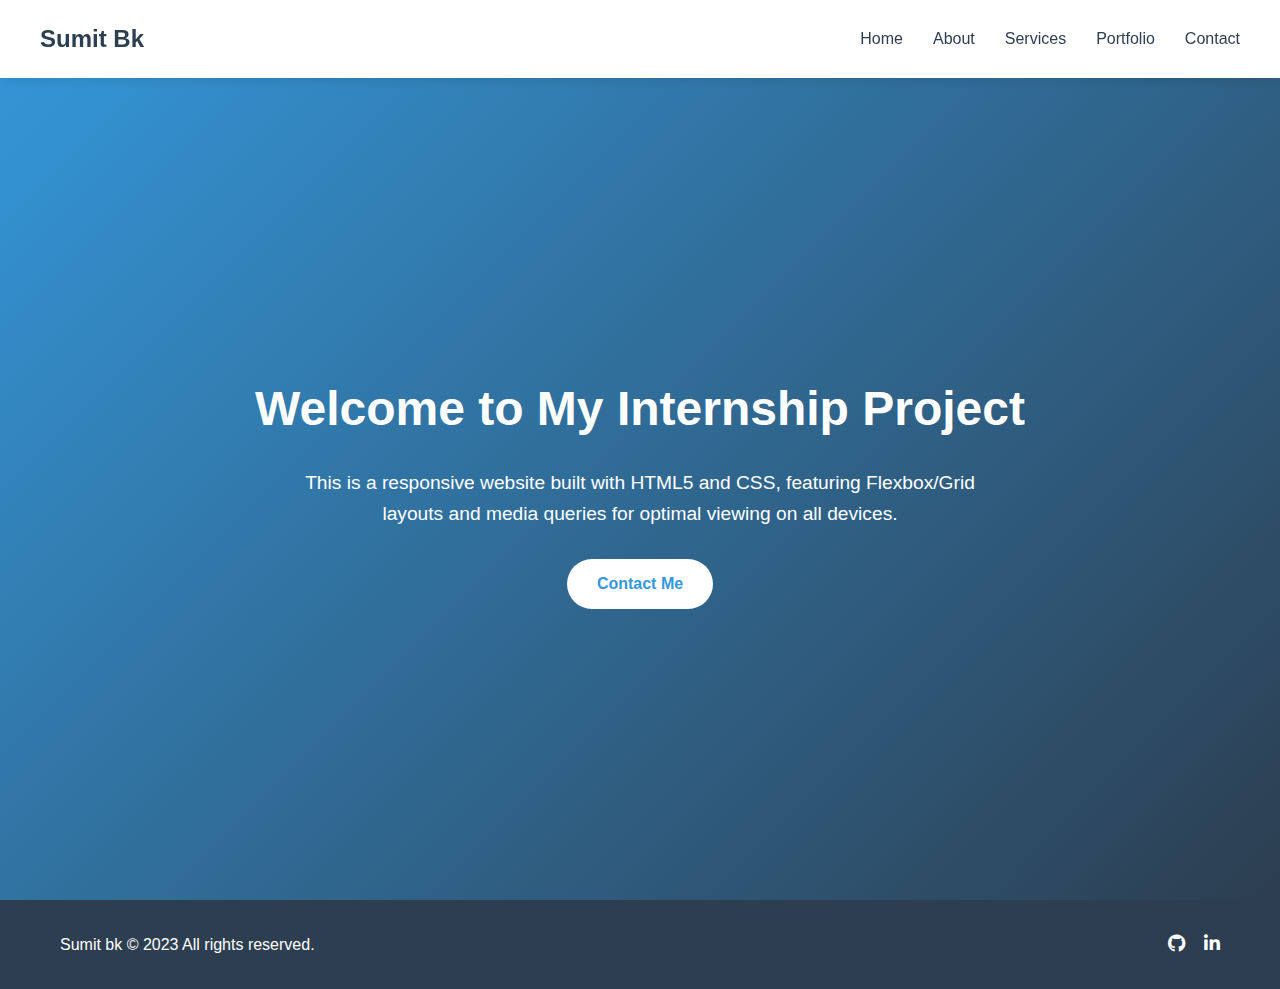
<file: Task 1/index.html>
<!DOCTYPE html>
<html lang="en">
<head>
    <meta charset="UTF-8">
    <meta name="viewport" content="width=device-width, initial-scale=1.0">
    <title>Internship Project</title>
    <link rel="stylesheet" href="style.css">
    <link rel="stylesheet" href="https://cdnjs.cloudflare.com/ajax/libs/font-awesome/6.4.0/css/all.min.css">
</head>
<body>
    <header>
        <div class="container">
            <div class="logo">Sumit Bk </div>
            <nav>
                <ul class="nav-links">
                    <li><a href="#">Home</a></li>
                    <li><a href="#">About</a></li>
                    <li><a href="#">Services</a></li>
                    <li><a href="#">Portfolio</a></li>
                    <li><a href="#">Contact</a></li>
                </ul>
                <div class="hamburger">
                    <i class="fas fa-bars"></i>
                </div>
            </nav>
        </div>
    </header>

    <section class="hero">
        <div class="container">
            <h1>Welcome to My Internship Project</h1>
            <p>This is a responsive website built with HTML5 and CSS, featuring Flexbox/Grid layouts and media queries for optimal viewing on all devices.</p>
            <a href="contact.html" class="cta-button">Contact Me</a>
        </div>
    </section>

    <footer>
        <div class="container">
            <div class="footer-content">
                <p>Sumit bk &copy; 2023 All rights reserved.</p>
                <div class="social-links">
                    <!-- <a href="#"><i class="fab fa-facebook-f"></i></a> -->
                    <!-- <a href="#"><i class="fab fa-twitter"></i></a> -->
                    <a href="https://github.com/sumitbk8836"><i class="fab fa-github"></i></a>
                    <a href="https://www.linkedin.com/in/sumit-bk-8a5910236"><i class="fab fa-linkedin-in"></i></a> 
                </div>
            </div>
        </div>
    </footer>

    <script>
        document.querySelector('.hamburger').addEventListener('click', function() {
            document.querySelector('.nav-links').classList.toggle('active');
        });
    </script>
</body>
</html>
</file>
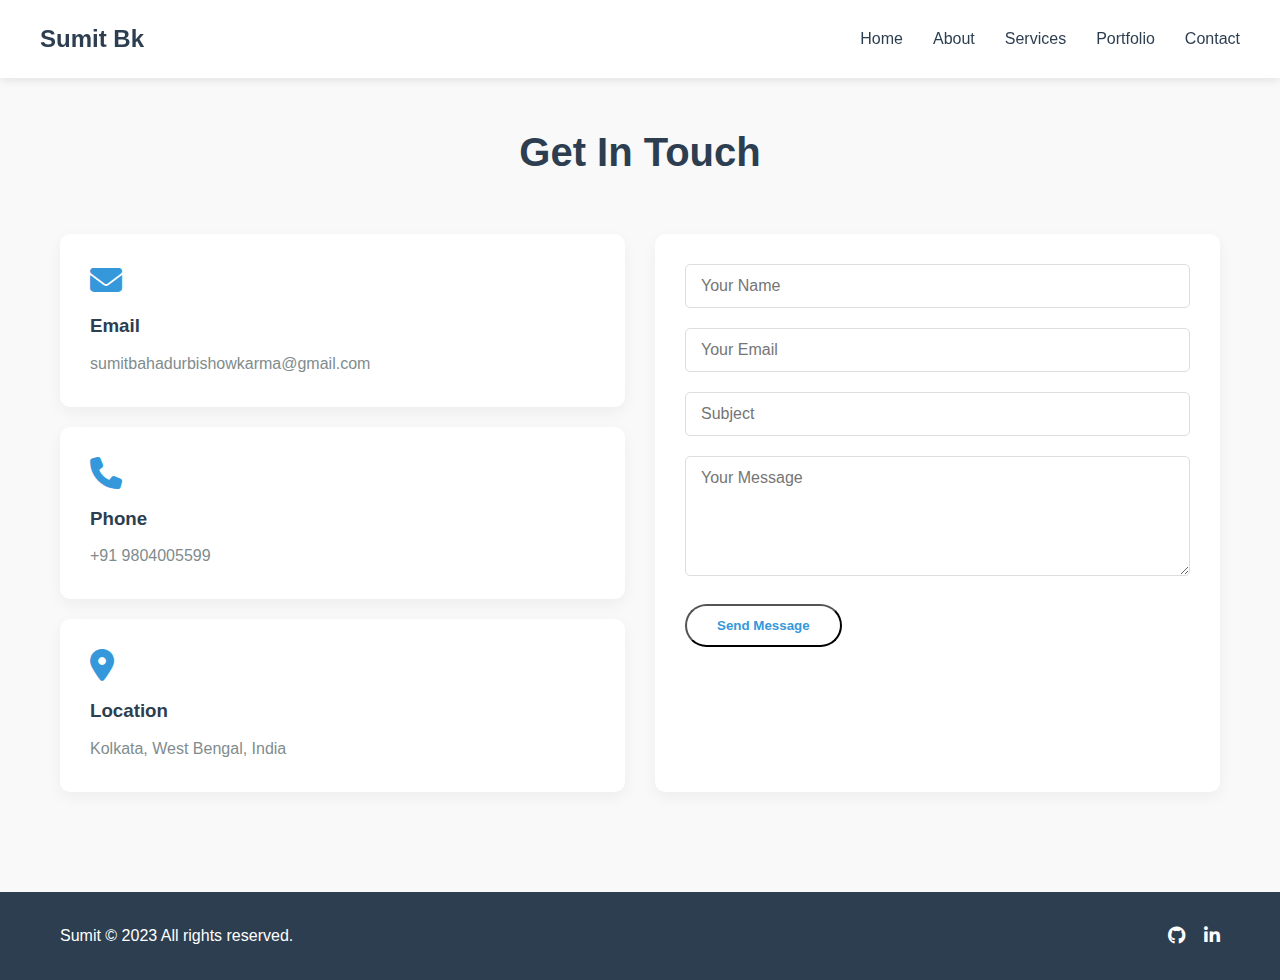
<file: contact.html>
<!DOCTYPE html>
<html lang="en">
<head>
    <meta charset="UTF-8">
    <meta name="viewport" content="width=device-width, initial-scale=1.0">
    <title>Contact - Internship Project</title>
    <link rel="stylesheet" href="style.css">
    <link rel="stylesheet" href="https://cdnjs.cloudflare.com/ajax/libs/font-awesome/6.4.0/css/all.min.css">
</head>
<body>
    <header>
        <div class="container">
            <div class="logo">Sumit Bk</div>
            <nav>
                <ul class="nav-links" id="navLinks">
                    <li><a href="index.html">Home</a></li>
                    <li><a href="#">About</a></li>
                    <li><a href="#">Services</a></li>
                    <li><a href="#">Portfolio</a></li>
                    <li><a href="contact.html">Contact</a></li>
                </ul>
                <div class="hamburger" id="hamburger">
                    <i class="fas fa-bars"></i>
                </div>
            </nav>
        </div>
    </header>

    <section class="contact-section">
        <div class="container">
            <h2>Get In Touch</h2>
            <div class="contact-container">
                <div class="contact-info">
                    <div class="contact-card">
                        <i class="fas fa-envelope"></i>
                        <h3>Email</h3>
                        <a href="mailto:sumitbahadurbishowkarma@gmail.com">sumitbahadurbishowkarma@gmail.com</a>
                    </div>
                    
                    <div class="contact-card">
                        <i class="fas fa-phone"></i>
                        <h3>Phone</h3>
                        <a href="tel:+919804005599">+91 9804005599</a>
                    </div>
                    
                    <div class="contact-card">
                        <i class="fas fa-map-marker-alt"></i>
                        <h3>Location</h3>
                        <p>Kolkata, West Bengal, India</p>
                    </div>
                </div>
                
                <div class="contact-form">
                    <form>
                        <div class="form-group">
                            <input type="text" placeholder="Your Name" required>
                        </div>
                        <div class="form-group">
                            <input type="email" placeholder="Your Email" required>
                        </div>
                        <div class="form-group">
                            <input type="text" placeholder="Subject">
                        </div>
                        <div class="form-group">
                            <textarea placeholder="Your Message" rows="5" required></textarea>
                        </div>
                        <button type="submit" class="cta-button">Send Message</button>
                    </form>
                </div>
            </div>
        </div>
    </section>

    <footer>
        <div class="container">
            <div class="footer-content">
                <p>Sumit &copy; 2023 All rights reserved.</p>
                <div class="social-links">
                    <!-- <a href="#"><i class="fab fa-facebook-f"></i></a> -->
                    <!-- <a href="#"><i class="fab fa-twitter"></i></a> -->
                    <a href="https://github.com/sumitbk8836"><i class="fab fa-github"></i></a>
                    <a href="https://www.linkedin.com/in/sumit-bk-8a5910236"><i class="fab fa-linkedin-in"></i></a>
                </div>
            </div>
        </div>
    </footer>

    <script>
        const hamburger = document.getElementById('hamburger');
        const navLinks = document.getElementById('navLinks');
        
        hamburger.addEventListener('click', () => {
            navLinks.classList.toggle('show');
            hamburger.innerHTML = navLinks.classList.contains('show') 
                ? '<i class="fas fa-times"></i>' 
                : '<i class="fas fa-bars"></i>';
        });
        
        document.querySelectorAll('.nav-links a').forEach(link => {
            link.addEventListener('click', () => {
                navLinks.classList.remove('show');
                hamburger.innerHTML = '<i class="fas fa-bars"></i>';
            });
        });
    </script>
</body>
</html>
</file>
<file: Task 1/style.css>
/* Css resets */
* {
    margin: 0;
    padding: 0;
    box-sizing: border-box;
}

body {
    font-family: 'Poppins', 'Geneva' , Verdana, sans-serif;
    line-height: 1.6;
    color: #333;
}

.container {
    width: 100%;
    max-width: 1200px;
    margin: 0 auto;
    padding: 0 20px;
}

/* Header Styles */
header {
    background-color: #fff;
    box-shadow: 0 2px 10px rgba(0, 0, 0, 0.1);
    position: fixed;
    width: 100%;
    z-index: 100;
}

header .container {
    display: flex;
    justify-content: space-between;
    align-items: center;
    padding: 20px 0;
}

.logo {
    font-size: 24px;
    font-weight: 700;
    color: #2c3e50;
}

.nav-links {
    display: flex;
    list-style: none;
}

.nav-links li {
    margin-left: 30px;
}

.nav-links a {
    text-decoration: none;
    color: #2c3e50;
    font-weight: 500;
    transition: color 0.3s;
}

.nav-links a:hover {
    color: #3498db;
}

.hamburger {
    display: none;
    cursor: pointer;
    font-size: 24px;
    margin-right: 10px;
}

/* Hero Section */
.hero {
    height: 100vh;
    display: flex;
    align-items: center;
    background: linear-gradient(135deg, #3498db, #2c3e50);
    color: #fff;
    text-align: center;
    padding-top: 80px;
}

.hero h1 {
    font-size: 3rem;
    margin-bottom: 20px;
}

.hero p {
    font-size: 1.2rem;
    max-width: 700px;
    margin: 0 auto 30px;
}

.cta-button {
    display: inline-block;
    background-color: #fff;
    color: #3498db;
    padding: 12px 30px;
    border-radius: 30px;
    text-decoration: none;
    font-weight: 600;
    transition: all 0.3s;
}

.cta-button:hover {
    background-color: #f8f9fa;
    transform: translateY(-3px);
    box-shadow: 0 5px 15px rgba(0, 0, 0, 0.1);
}

/* Footer Styles */
footer {
    background-color: #2c3e50;
    color: #fff;
    padding: 30px 0;
}

.footer-content {
    display: flex;
    justify-content: space-between;
    align-items: center;
}

.social-links a {
    color: #fff;
    margin-left: 15px;
    font-size: 18px;
    transition: color 0.3s;
}

.social-links a:hover {
    color: #3498db;
}

/* Responsive Styles */
@media (max-width: 768px) {
    .nav-links {
        position: fixed;
        top: 80px;
        left: -100%;
        width: 100%;
        height: calc(100vh - 80px);
        background-color: #fff;
        flex-direction: column;
        align-items: center;
        justify-content: center;
        transition: left 0.3s ease;
    }

    .nav-links.active {
        left: 0;
    }

    .nav-links li {
        margin: 15px 0;
    }

    .hamburger {
        display: block;
    }

    .hero h1 {
        font-size: 2.5rem;
    }

    .footer-content {
        flex-direction: column;
        text-align: center;
    }

    .social-links {
        margin-top: 20px;
    }

    .social-links a {
        margin: 0 10px;
    }
}

@media (max-width: 480px) {
    .hero h1 {
        font-size: 2rem;
    }

    .hero p {
        font-size: 1rem;
    }
}

/* Contact Section Styles */
.contact-section {
    padding: 100px 0;
    background-color: #f9f9f9;
}

.contact-section h2 {
    text-align: center;
    margin-top: 20px;
    margin-bottom: 50px;
    font-size: 2.5rem;
    color: #2c3e50;
}

.contact-container {
    display: grid;
    grid-template-columns: repeat(auto-fit, minmax(300px, 1fr));
    gap: 30px;
}

.contact-info {
    display: flex;
    flex-direction: column;
    gap: 20px;
}

.contact-card {
    background: #fff;
    padding: 30px;
    border-radius: 10px;
    box-shadow: 0 5px 15px rgba(0, 0, 0, 0.05);
    transition: transform 0.3s, box-shadow 0.3s;
}

.contact-card:hover {
    transform: translateY(-5px);
    box-shadow: 0 10px 25px rgba(0, 0, 0, 0.1);
}

.contact-card i {
    font-size: 2rem;
    color: #3498db;
    margin-bottom: 15px;
}

.contact-card h3 {
    margin-bottom: 10px;
    color: #2c3e50;
}

.contact-card a, .contact-card p {
    color: #7f8c8d;
    text-decoration: none;
    transition: color 0.3s;
}

.contact-card a:hover {
    color: #3498db;
}

.contact-form {
    background: #fff;
    padding: 30px;
    border-radius: 10px;
    box-shadow: 0 5px 15px rgba(0, 0, 0, 0.05);
}

.form-group {
    margin-bottom: 20px;
}

.form-group input,
.form-group textarea {
    width: 100%;
    padding: 12px 15px;
    border: 1px solid #ddd;
    border-radius: 5px;
    font-family: inherit;
    font-size: 1rem;
    transition: border-color 0.3s;
}

.form-group input:focus,
.form-group textarea:focus {
    outline: none;
    border-color: #3498db;
}

.form-group textarea {
    resize: vertical;
    min-height: 120px;
}

/* Responsive Styles */
@media (max-width: 768px) {
    .contact-section {
        padding: 60px 0;
    }
    
    .contact-section h2 {
        font-size: 2rem;
        margin-bottom: 30px;
    }
    
    .contact-container {
        grid-template-columns: 1fr;
    }
}
</file>
<file: style.css>
/* Css resets */
* {
    margin: 0;
    padding: 0;
    box-sizing: border-box;
}

body {
    font-family: 'Poppins', 'Geneva' , Verdana, sans-serif;
    line-height: 1.6;
    color: #333;
}

.container {
    width: 100%;
    max-width: 1200px;
    margin: 0 auto;
    padding: 0 20px;
}

/* Header Styles */
header {
    background-color: #fff;
    box-shadow: 0 2px 10px rgba(0, 0, 0, 0.1);
    position: fixed;
    width: 100%;
    z-index: 100;
}

header .container {
    display: flex;
    justify-content: space-between;
    align-items: center;
    padding: 20px 0;
}

.logo {
    font-size: 24px;
    font-weight: 700;
    color: #2c3e50;
}

.nav-links {
    display: flex;
    list-style: none;
}

.nav-links li {
    margin-left: 30px;
}

.nav-links a {
    text-decoration: none;
    color: #2c3e50;
    font-weight: 500;
    transition: color 0.3s;
}

.nav-links a:hover {
    color: #3498db;
}

.hamburger {
    display: none;
    cursor: pointer;
    font-size: 24px;
    margin-right: 10px;
}

/* Hero Section */
.hero {
    height: 100vh;
    display: flex;
    align-items: center;
    background: linear-gradient(135deg, #3498db, #2c3e50);
    color: #fff;
    text-align: center;
    padding-top: 80px;
}

.hero h1 {
    font-size: 3rem;
    margin-bottom: 20px;
}

.hero p {
    font-size: 1.2rem;
    max-width: 700px;
    margin: 0 auto 30px;
}

.cta-button {
    display: inline-block;
    background-color: #fff;
    color: #3498db;
    padding: 12px 30px;
    border-radius: 30px;
    text-decoration: none;
    font-weight: 600;
    transition: all 0.3s;
}

.cta-button:hover {
    background-color: #f8f9fa;
    transform: translateY(-3px);
    box-shadow: 0 5px 15px rgba(0, 0, 0, 0.1);
}

/* Footer Styles */
footer {
    background-color: #2c3e50;
    color: #fff;
    padding: 30px 0;
}

.footer-content {
    display: flex;
    justify-content: space-between;
    align-items: center;
}

.social-links a {
    color: #fff;
    margin-left: 15px;
    font-size: 18px;
    transition: color 0.3s;
}

.social-links a:hover {
    color: #3498db;
}

/* Responsive Styles */
@media (max-width: 768px) {
    .nav-links {
        position: fixed;
        top: 80px;
        left: -100%;
        width: 100%;
        height: calc(100vh - 80px);
        background-color: #fff;
        flex-direction: column;
        align-items: center;
        justify-content: center;
        transition: left 0.3s ease;
    }

    .nav-links.active {
        left: 0;
    }

    .nav-links li {
        margin: 15px 0;
    }

    .hamburger {
        display: block;
    }

    .hero h1 {
        font-size: 2.5rem;
    }

    .footer-content {
        flex-direction: column;
        text-align: center;
    }

    .social-links {
        margin-top: 20px;
    }

    .social-links a {
        margin: 0 10px;
    }
}

@media (max-width: 480px) {
    .hero h1 {
        font-size: 2rem;
    }

    .hero p {
        font-size: 1rem;
    }
}

/* Contact Section Styles */
.contact-section {
    padding: 100px 0;
    background-color: #f9f9f9;
}

.contact-section h2 {
    text-align: center;
    margin-top: 20px;
    margin-bottom: 50px;
    font-size: 2.5rem;
    color: #2c3e50;
}

.contact-container {
    display: grid;
    grid-template-columns: repeat(auto-fit, minmax(300px, 1fr));
    gap: 30px;
}

.contact-info {
    display: flex;
    flex-direction: column;
    gap: 20px;
}

.contact-card {
    background: #fff;
    padding: 30px;
    border-radius: 10px;
    box-shadow: 0 5px 15px rgba(0, 0, 0, 0.05);
    transition: transform 0.3s, box-shadow 0.3s;
}

.contact-card:hover {
    transform: translateY(-5px);
    box-shadow: 0 10px 25px rgba(0, 0, 0, 0.1);
}

.contact-card i {
    font-size: 2rem;
    color: #3498db;
    margin-bottom: 15px;
}

.contact-card h3 {
    margin-bottom: 10px;
    color: #2c3e50;
}

.contact-card a, .contact-card p {
    color: #7f8c8d;
    text-decoration: none;
    transition: color 0.3s;
}

.contact-card a:hover {
    color: #3498db;
}

.contact-form {
    background: #fff;
    padding: 30px;
    border-radius: 10px;
    box-shadow: 0 5px 15px rgba(0, 0, 0, 0.05);
}

.form-group {
    margin-bottom: 20px;
}

.form-group input,
.form-group textarea {
    width: 100%;
    padding: 12px 15px;
    border: 1px solid #ddd;
    border-radius: 5px;
    font-family: inherit;
    font-size: 1rem;
    transition: border-color 0.3s;
}

.form-group input:focus,
.form-group textarea:focus {
    outline: none;
    border-color: #3498db;
}

.form-group textarea {
    resize: vertical;
    min-height: 120px;
}

/* Responsive Styles */
@media (max-width: 768px) {
    .contact-section {
        padding: 60px 0;
    }
    
    .contact-section h2 {
        font-size: 2rem;
        margin-bottom: 30px;
    }
    
    .contact-container {
        grid-template-columns: 1fr;
    }
}
</file>
